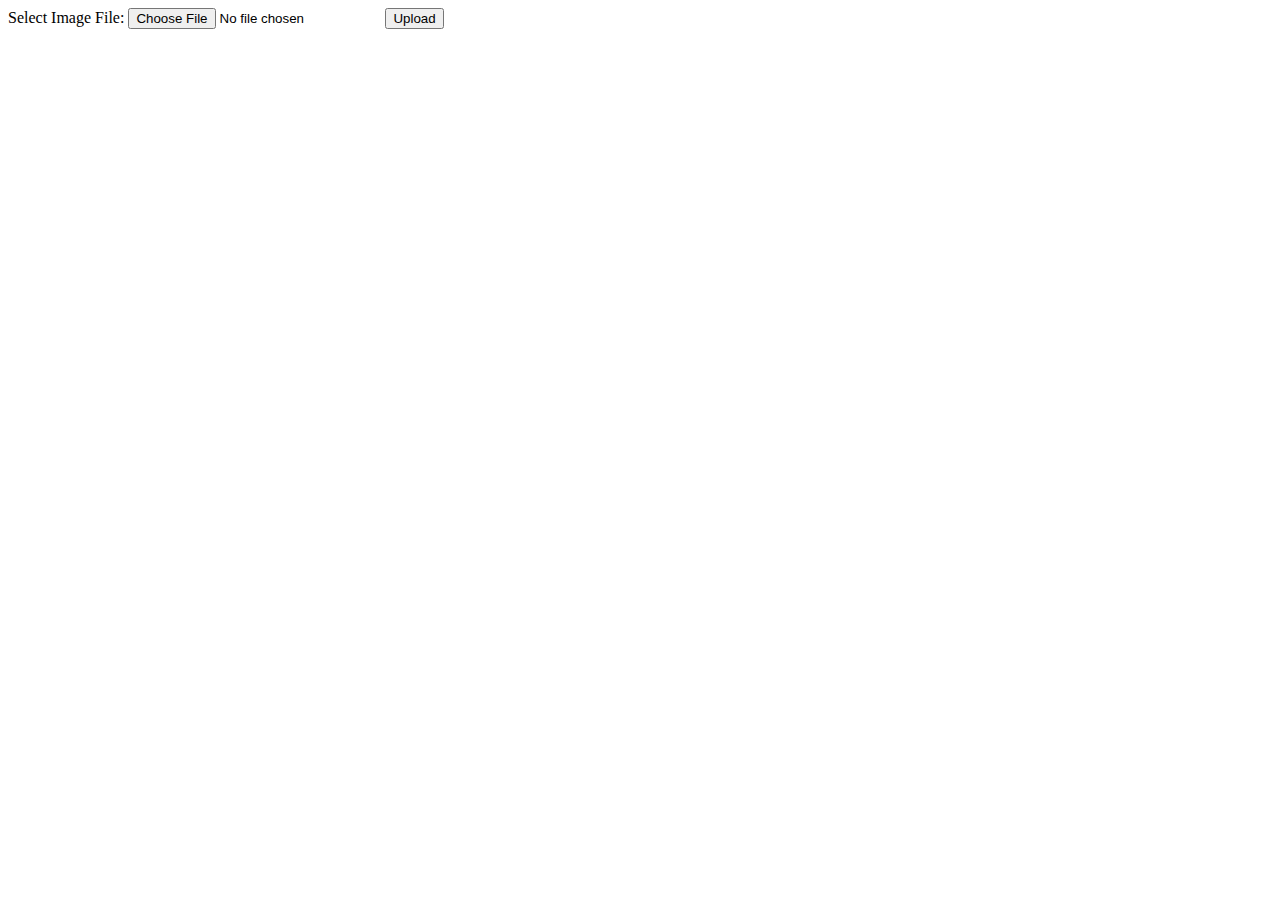
<file: Yummy/src/index.html>
<!DOCTYPE html>
<html lang="en">
<head>
    <meta charset="UTF-8">
    <meta http-equiv="X-UA-Compatible" content="IE=edge">
    <meta name="viewport" content="width=device-width, initial-scale=1.0">
    <title>Document</title>
</head>
<body>
    <form action="password.php" method="POST" enctype="multipart/form-data">
        <label>Select Image File:</label>
        <input type="file" name="image">
        <input type="submit" name="submit" value="Upload">
    </form>
</body>
</html>
</file>
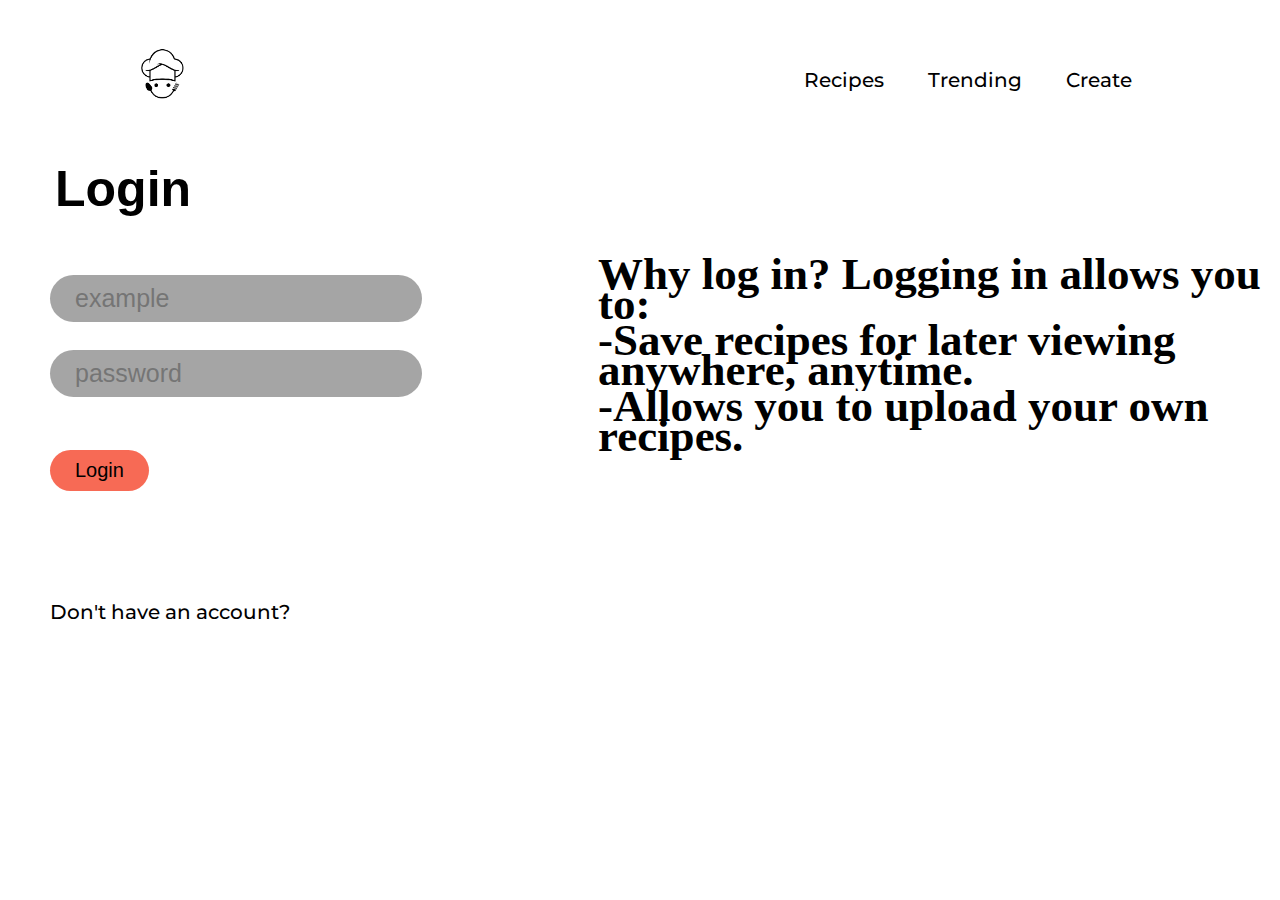
<file: Yummy/src/login.html>
<!DOCTYPE html>
<html lang="en">
  <head>
    <meta charset="UTF-8" />
    <meta http-equiv="X-UA-Compatible" content="IE=edge" />
    <link rel="stylesheet" href="login.css" />
    <meta name="viewport" content="width=device-width, initial-scale=1.0" />
    <title>Login</title>
  </head>
  <body>
    <header>
      <img class="logo" src="contact logo.png" alt="logo" />
      <nav>
        <ul class="nav_links">
          <li><a href="post.html">Recipes</a></li>
          <li><a href="about.html">Trending</a></li>
          <li><a href="create.html">Create</a></li>
        </ul>
      </nav>
    </header>
    <div>
      <h1>Login</h1>
      <h2>
        Why log in? Logging in allows you to: 
      </h2>
      <h3>-Save recipes for later viewing
        anywhere, anytime. 
      </h3>
      <br>
      <h4>-Allows you to upload your own recipes.
      </h4>
      <input
      type="text"
      class="username"
      name="usernames"
      placeholder="example"
      required
      />
      <input
      type="password"
      class="password"
      name="passwords"
      placeholder="password"
      required
      />
      <button type="submit" class="submit" onclick="error_checking()">Login</button>
      <h5 id="error" class="errors"> </h5>

      <a href="sign up page.html" class="no_account">Don't have an account?</a>
      <script src="login.js"></script>
    </div>
  </body>
</html>
</file>
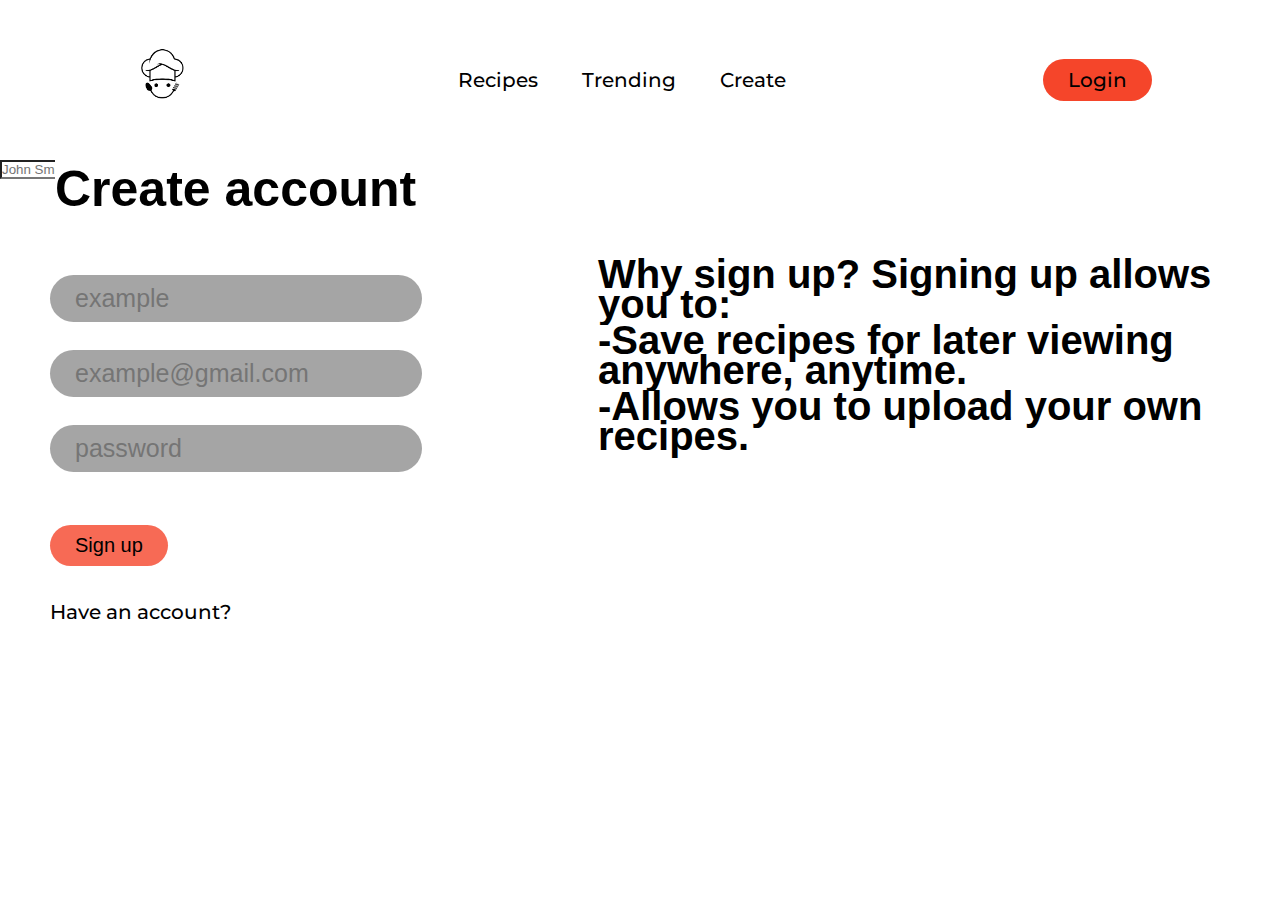
<file: Yummy/src/sign up page.html>
<!DOCTYPE html>
<html lang="en">
  <head>
    <meta charset="UTF-8">
    <meta http-equiv="X-UA-Compatible" content="IE=edge">
    <link rel="stylesheet" href="sign up page.css">
    <meta name="viewport" content="width=device-width, initial-scale=1.0">
    <title>Sign up</title>
  </head>
    <body>
      <header>
        <img class="logo" src="contact logo.png" alt="logo">
        <nav>
          <ul class="nav_links">
            <li><a href="post.html">Recipes</a></li>
            <li><a href="about.html">Trending</a></li>
            <li><a href="create.html">Create</a></li>
          </ul>
        </nav>
        <a class="login" href="login.html"><button>Login</button></a>
      </header>
      <div>
        <h1>Create account</h1>
        <h2>
          Why sign up? Signing up allows you to: 
        </h2>
        <h3>-Save recipes for later viewing anywhere, anytime. 
        </h3>
        <h4>-Allows you to upload your own recipes.
        </h4>
  
        <form action="sign up.php" method="POST">
          <input type="text" class="username" name="username" placeholder="example" required>
          <input type="email" class="email" name="email" placeholder="example@gmail.com" required>
          <input type="password" class="password" name="password" required placeholder="password" required>
          <input type="text" class="name" name="name" required placeholder="John Smith" required>
          <button type="submit" class="submit">Sign up</button>
        </form>
        <a href="login.html" class="have_account">Have an account?</a>
        <!-- <script src="test.js"></script> -->
      </div>
    </body>

</html>
</file>
<file: Yummy/src/login.css>
@import url('https://fonts.googleapis.com/css2?family=Montserrat:wght@500&family=Raleway:wght@800&display=swap');

* {
  box-sizing: border-box;
  margin: 0;
  padding: 0;
  background-color: white;
}

li,
a,
button {
  font-family: 'Montserrat', sans-serif;
  font-weight: 500;
  font-size: 20px;
  color: black;
  ;
  text-decoration: none;
}

h1{
  position:absolute;
  font-family: Poppins, Helvetica, sans-serif;
  font-size: 50px;
  left: 55px;
}

h2{
  position: absolute;
  left: 598px;
  top: 259px;

  font-family: 'Poppins';
  font-style: normal;
  font-weight: 700;
  font-size: 45px;
  line-height: 30px;
}

h3{
  position: absolute;
  left: 598px;
  top: 325px;

  font-family: 'Poppins';
  font-style: normal;
  font-weight: 700;
  font-size: 45px;
  line-height: 30px;

}

h4{  position: absolute;
  left: 598px;
  top: 391px;

  font-family: 'Poppins';
  font-style: normal;
  font-weight: 700;
  font-size: 45px;
  line-height: 30px;
}

a.no_account{
  position:absolute;
  left:50px;
  top:600px;
}

header {
  display: flex;
  justify-content: space-between;
  align-items: center;
  column-gap: 10px;
  /* padding: t/b, l/r */
  padding: 30px 10%;
}

button.submit{
  padding: 9px 25px;
  background-color: rgba(245, 69, 42, 0.8);
  border: none;
  border-radius: 50px;
  cursor: pointer;
  transition: all 0.3s ease-in-out;
  
  /* border-radius: 4px; */
  margin: 0;
  text-align: left;
  vertical-align: top;
  position: absolute;
  left: 50px;
  top: 450px;
  font-family: Poppins, Helvetica, sans-serif;
  font-style: normal;

}

input.username {
  padding: 9px 25px;
  background-color: rgb(165, 165, 165);
  border: none;
  border-radius: 50px;
  cursor: pointer;
  transition: all 0.3s ease-in-out;
  
  /* border-radius: 4px; */
  margin: 0;
  text-align: left;
  vertical-align: top;
  position: absolute;
  left: 50px;
  top: 275px;
  font-family: Poppins, Helvetica, sans-serif;
  font-style: normal;
  font-size: 25px;

  }

input.password {
  padding: 9px 25px;
  background-color: rgb(165, 165, 165);
  border: none;
  border-radius: 50px;
  cursor: pointer;
  transition: all 0.3s ease-in-out;

    /* border-radius: 4px; */
  margin: 0;
  text-align: left;
  vertical-align: top;
  position: absolute;
  left: 50px;
  top: 350px;
  font-family: Poppins, Helvetica, sans-serif;
  font-style: normal;
  font-size: 25px;

}

.logo {
  height: 100px;
  width: auto;
  cursor: pointer;
}

.nav_links {
  list-style: none;
}

.nav_links li {
  display: inline-block;
  padding: 0 20px;
}

.nav_links li a {
  transition: all 0.3s ease-in-out;

}

.nav_links li a:hover {
  color: #f5452a;
}

button {
  padding: 9px 25px;
  background-color: rgba(245, 69, 42, 1);
  border: none;
  border-radius: 50px;
  cursor: pointer;
  transition: all 0.3s ease-in-out;
}

button:hover {
  background-color: rgba(245, 69, 42, 0.8);
}
h5.errors {
  position: relative;
  left: 50px;
  top: 41px;
  font-size: 20px;
}
</file>
<file: Yummy/src/sign up page.css>
@import url('https://fonts.googleapis.com/css2?family=Montserrat:wght@500&family=Raleway:wght@800&display=swap');

* {
  box-sizing: border-box;
  margin: 0;
  padding: 0;
  background-color: white;
}

li,
a,
button {
  font-family: 'Montserrat', sans-serif;
  font-weight: 500;
  font-size: 20px;
  color: black;
  ;
  text-decoration: none;
}

header {
  display: flex;
  justify-content: space-between;
  align-items: center;
  column-gap: 10px;
  padding: 30px 10%;
}

.logo {
  height: 100px;
  width: auto;
  cursor: pointer;
}

.nav_links {
  list-style: none;
}

.nav_links li {
  display: inline-block;
  padding: 0 20px;
}

.nav_links li a {
  transition: all 0.3s ease-in-out;

}

.nav_links li a:hover {
  color: #f5452a;
}

button {
  padding: 9px 25px;
  background-color: rgba(245, 69, 42, 1);
  border: none;
  border-radius: 50px;
  cursor: pointer;
  transition: all 0.3s ease-in-out;
}

button:hover {
  background-color: rgba(245, 69, 42, 0.8);
}

h1{
  position:absolute;
  font-family: Poppins, Helvetica, sans-serif;
  font-size: 50px;
  left: 55px;
}

h2{
  position: absolute;
  left: 598px;
  top: 259px;

  font-family: Poppins, Helvetica, sans-serif;
  font-style: normal;
  font-weight: 700;
  font-size: 40px;
  line-height: 30px;
}

h3{
  position: absolute;
  left: 598px;
  top: 325px;

  font-family: Poppins, Helvetica, sans-serif;
  font-style: normal;
  font-weight: 700;
  font-size: 40px;
  line-height: 30px;

}

h4{  position: absolute;
  left: 598px;
  top: 391px;

  font-family: Poppins, Helvetica, sans-serif;
  font-style: normal;
  font-weight: 700;
  font-size: 40px;
  line-height: 30px;
}

input.username {
  padding: 9px 25px;
  background-color: rgb(165, 165, 165);
  border: none;
  border-radius: 50px;
  cursor: pointer;
  transition: all 0.3s ease-in-out;
  
  margin: 0;
  text-align: left;
  vertical-align: top;
  position: absolute;
  left: 50px;
  top: 275px;
  font-family: Poppins, Helvetica, sans-serif;
  font-style: normal;
  font-size: 25px;

  }

input.email {
  padding: 9px 25px;
  background-color: rgb(165, 165, 165);
  border: none;
  border-radius: 50px;
  cursor: pointer;
  transition: all 0.3s ease-in-out;

  margin: 0;
  text-align: left;
  vertical-align: top;
  position: absolute;
  left: 50px;
  top: 350px;
  font-family: Poppins, Helvetica, sans-serif;
  font-style: normal;
  font-size: 25px;

}

input.password{
  padding: 9px 25px;
  background-color: rgb(165, 165, 165);
  border: none;
  border-radius: 50px;
  cursor: pointer;
  transition: all 0.3s ease-in-out;

    /* border-radius: 4px; */
  margin: 0;
  text-align: left;
  vertical-align: top;
  position: absolute;
  left: 50px;
  top: 425px;
  font-family: Poppins, Helvetica, sans-serif;
  font-style: normal;
  font-size: 25px;

}

button.submit{
  padding: 9px 25px;
  background-color: rgba(245, 69, 42, 0.8);
  border: none;
  border-radius: 50px;
  cursor: pointer;
  transition: all 0.3s ease-in-out;
  
  /* border-radius: 4px; */
  margin: 0;
  text-align: left;
  vertical-align: top;
  position: absolute;
  left: 50px;
  top: 525px;
  font-family: Poppins, Helvetica, sans-serif;
  font-style: normal;

}

a.have_account{
  position:absolute;
  left:50px;
  top:600px;
}
</file>
